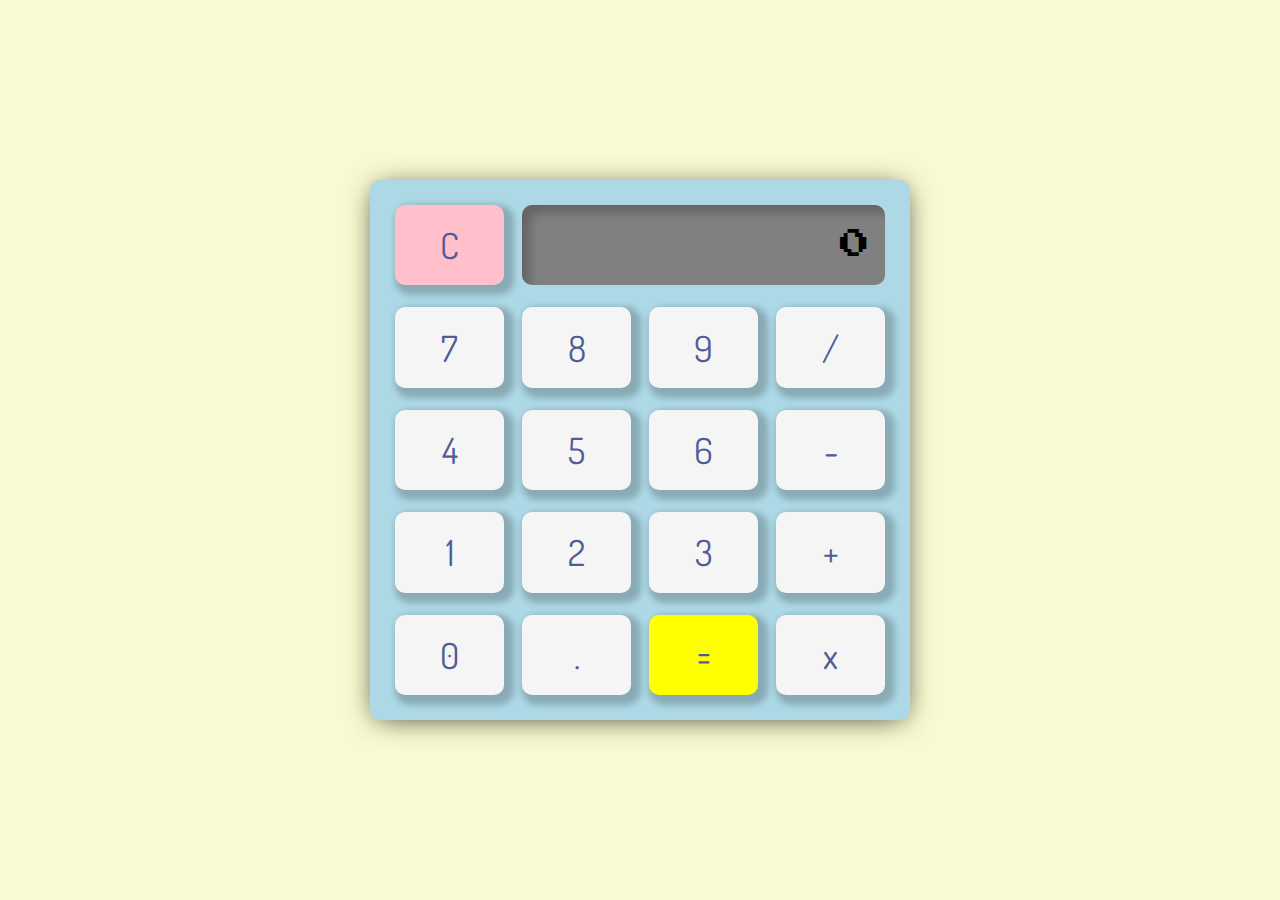
<file: index.html>
<!DOCTYPE html>
<html lang="en">
    <head>
        <meta charset="UTF-8" />
        <meta name="viewport" content="width=device-width, initial-scale=1.0" />
        <meta http-equiv="X-UA-Compatible" content="ie=edge" />
        <link href="https://fonts.googleapis.com/css?family=Press+Start+2P&display=swap" rel="stylesheet" />
        <link href="https://fonts.googleapis.com/css?family=Dosis&display=swap" rel="stylesheet" />
        <link rel="stylesheet" href="css/styles.css" />
        <title>Calculator</title>
    </head>
    <body>
        <main>

            <div class="container">
                <div class="button clear">C</div>
                <div class="display">0</div>
                <div class="button digit">7</div>
                <div class="button digit">8</div>
                <div class="button digit">9</div>
                <div class="button operator division">/</div>
                <div class="button digit">4</div>
                <div class="button digit">5</div>
                <div class="button digit">6</div>
                <div class="button operator subtraction">-</div>
                <div class="button digit">1</div>
                <div class="button digit">2</div>
                <div class="button digit">3</div>
                <div class="button operator addition">+</div>
                <div class="button digit">0</div>
                <div class="button dot">.</div>
                <div class="button equals">=</div>
                <div class="button operator multiplication">x</div>
            </div>
        </main>
        <audio id="click-sound" preload="auto">
            <source src="audio/soft-button-click.mp3"></source>
        </audio>
        <script src="./calc.js"></script>
    </body>
</html>
</file>
<file: css/styles.css>
body {
    margin: 0;
    padding: 0;
    font-family: Arial, Helvetica, sans-serif;
    background-color: lightgoldenrodyellow;
    font-family: 'Dosis', sans-serif;
    color: rgb(80, 92, 150);
    height: 100vh;
}

main {
    height: 100vh;
    display: flex;
    align-items: center;
    justify-content: center;
}

.container {
    width: 300px;
    height: 300px;
    margin: 35px;
    font-size: 26px;
    display: grid;
    grid-template-rows: repeat(5, 1fr);
    grid-template-columns: repeat(4, 1fr);
    background-color: lightblue;
    padding: 10px;
    box-shadow: 0px 3px 19px -6px rgba(0, 0, 0, 0.81);
    -webkit-box-shadow: 0px 3px 19px -6px rgba(0, 0, 0, 0.81);
    -moz-box-shadow: 0px 3px 19px -6px rgba(0, 0, 0, 0.81);
    border-radius: 10px;
}

.button {
    padding: 5px;
    background-color: whitesmoke;
    margin: 5px;
    cursor: pointer;
    -webkit-box-shadow: 5px 1px 6px 1px rgba(0, 0, 0, 0.21);
    box-shadow: 5px 5px 6px 1px rgba(0, 0, 0, 0.21);
    border-radius: 10px;
    display: flex;
    justify-content: center;
    align-items: center;
}

.plus {
    grid-column: 4/5;
    grid-row: 2/3;
}

.minus {
    grid-column: 4/5;
    grid-row: 3/4;
}

.divide {
    grid-column: 4/5;
    grid-row: 4/5;
}

.multiply {
    grid-column: 4/5;
    grid-row: 5/6;
}

.dot {
    grid-column: 2/3;
    grid-row: 5/6;
}

.clear {
    grid-column: 1/2;
    grid-row: 1/2;
    background-color: pink;
}

.display {
    grid-column: 2/-1;
    grid-row: 1/2;
    display: flex;
    justify-content: flex-end;
    align-items: center;
    background-color: gray;
    margin: 5px;
    padding: 15px;
    font-family: 'Press Start 2P', cursive;
    color: black;
    font-size: 20px;
    box-shadow: inset 8px 8px 8px rgba(0, 0, 0, 0.21);
    border-radius: 10px;
    overflow: hidden;
}

.equals {
    grid-column: 3/4;
    grid-row: 5/6;
    background-color: yellow;
}

.button:active {
    transform: translateY(2px);
    -webkit-box-shadow: 3px 3px 4px 1px rgba(0, 0, 0, 0.31);
    box-shadow: 3px 3px 4px 1px rgba(0, 0, 0, 0.31);
}

@media only screen and (min-width: 768px) and (min-height: 550px) {
    .container {
        width: 500px;
        height: 500px;
        grid-column-gap: 8px;
        grid-row-gap: 12px;
        font-size: 36px;
        padding: 20px;
        box-shadow: 0px 3px 29px -6px rgba(0, 0, 0, 0.81);
        -webkit-box-shadow: 0px 3px 29px -6px rgba(0, 0, 0, 0.81);
        -moz-box-shadow: 0px 3px 29px -6px rgba(0, 0, 0, 0.81);
    }

    .button {
        padding: 10px;
        -webkit-box-shadow: 5px 5px 6px 5px rgba(0, 0, 0, 0.21);
        box-shadow: 5px 5px 6px 5px rgba(0, 0, 0, 0.21);
    }

    .button:active {
        transform: translateY(2px);
        -webkit-box-shadow: 3px 3px 4px 3px rgba(0, 0, 0, 0.31);
        box-shadow: 3px 3px 4px 3px rgba(0, 0, 0, 0.31);
    }

    .display {
        font-size: 30px;
    }
}

@media only screen and (min-width: 1352px) and (min-height: 750px) {
    .container {
        width: 700px;
        height: 700px;
        grid-column-gap: 10px;
        grid-row-gap: 15px;
        font-size: 56px;
    }

    .display {
        font-size: 36px;
    }
}
</file>
